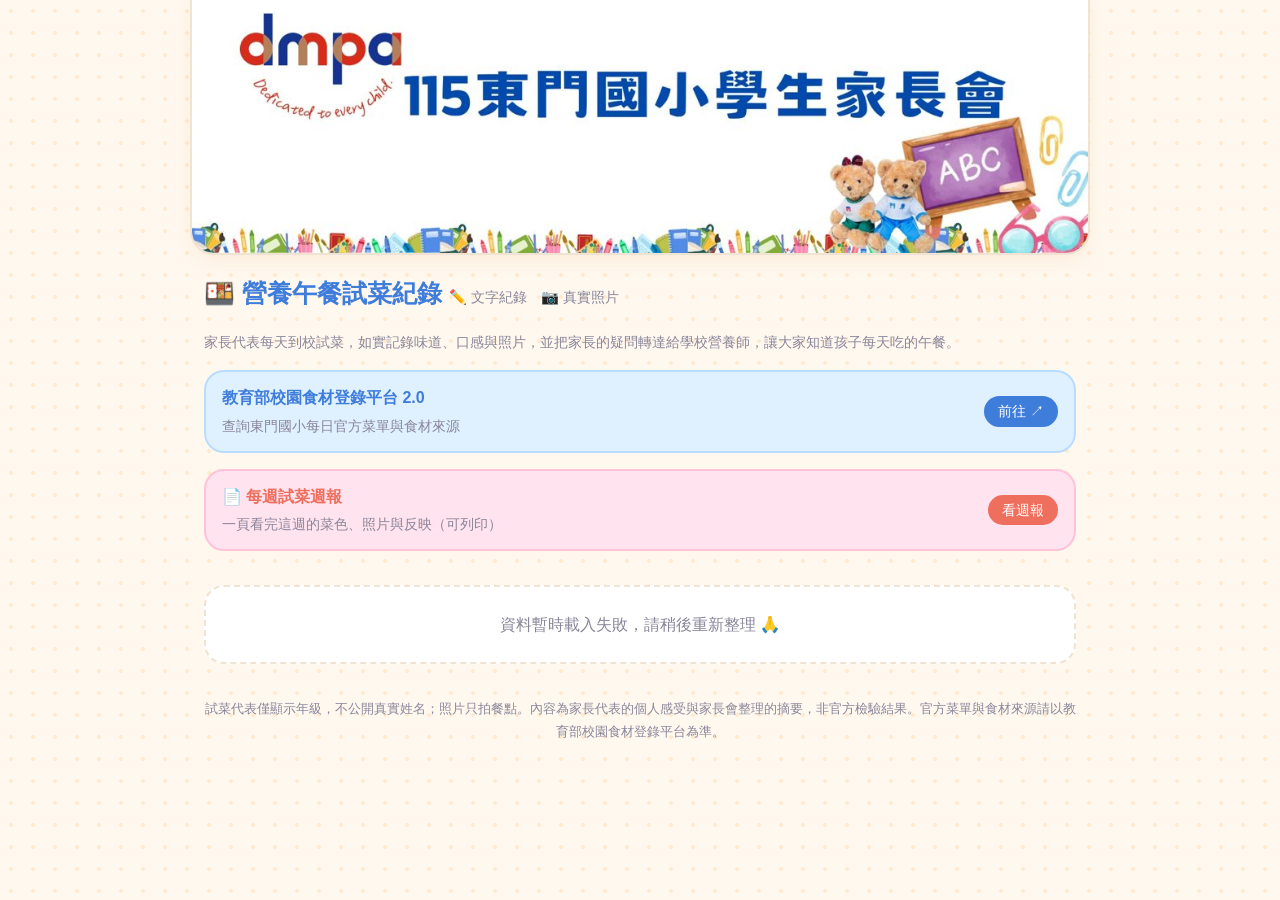
<file: index.html>
<!DOCTYPE html>
<html lang="zh-Hant"><head><meta charset="utf-8">
<meta name="viewport" content="width=device-width, initial-scale=1, viewport-fit=cover">
<title>東門國小家長會・營養午餐試菜紀錄</title>
<link rel="preconnect" href="https://docs.google.com"><link rel="preconnect" href="https://drive.google.com"><link rel="preconnect" href="https://lh3.googleusercontent.com" crossorigin>
<link rel="stylesheet" href="css/style.css?v=3.4.1">
</head><body>
<div class="ban"><img src="img/banner.jpg" fetchpriority="high" alt="115東門國小學生家長會"></div>
<div class="w">
<h1>🍱 營養午餐試菜紀錄 <small>✏️ 文字紀錄　📷 真實照片</small></h1>
<p class="mu">家長代表每天到校試菜，如實記錄味道、口感與照片，並把家長的疑問轉達給學校營養師，讓大家知道孩子每天吃的午餐。</p>
<a class="ext" href="https://fatraceschool.k12ea.gov.tw/frontend/search.html?school=353606" target="_blank" rel="noopener noreferrer"><div><b>教育部校園食材登錄平台 2.0</b><br><span class="mu">查詢東門國小每日官方菜單與食材來源</span></div><span class="go">前往 ↗</span></a>
<a class="ext pk" href="week.html"><div><b>📄 每週試菜週報</b><br><span class="mu">一頁看完這週的菜色、照片與反映（可列印）</span></div><span class="go">看週報</span></a>
<div class="bar"><select id="sem" aria-label="學期" style="display:none"></select><span class="mu" id="semsum"></span></div>
<div class="tabs" id="tabs"></div>
<div id="view"><div class="empty">🍚 資料載入中…</div></div>
<p class="foot">試菜代表僅顯示年級，不公開真實姓名；照片只拍餐點。內容為家長代表的個人感受與家長會整理的摘要，非官方檢驗結果。官方菜單與食材來源請以教育部校園食材登錄平台為準。</p>
</div>
<script src="js/config.js?v=3.4.1"></script><script src="js/common.js?v=3.4.1"></script><script src="js/main.js?v=3.4.1"></script>
</body></html>
</file>
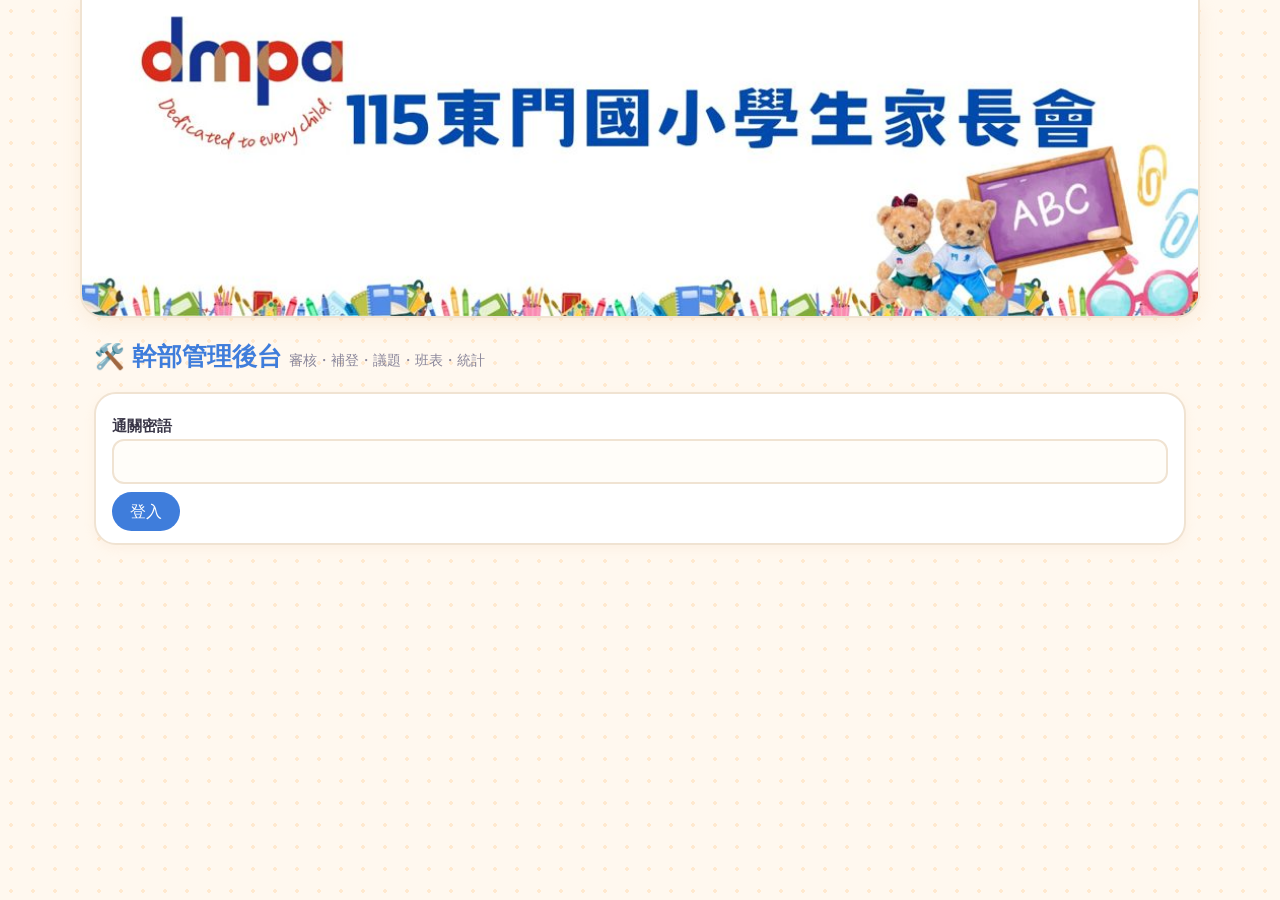
<file: admin.html>
<!DOCTYPE html>
<html lang="zh-Hant"><head><meta charset="utf-8">
<meta name="viewport" content="width=device-width, initial-scale=1"><meta name="robots" content="noindex,nofollow">
<title>幹部管理後台・東門國小營養午餐</title><link rel="stylesheet" href="css/style.css?v=3.4.1">
<style>
section.f,.rv,.card2{background:#fff;border:2px solid var(--bd);border-radius:22px;padding:12px 16px;margin:14px 0;box-shadow:0 4px 12px #f3d9b833}
.f h2{margin-top:4px}label{display:block;font-weight:700;margin-top:8px;font-size:.92rem}
.w input:not([type=checkbox]):not([type=file]),.w textarea,.w select{width:100%;padding:7px 10px;border:2px solid var(--bd);border-radius:12px;background:#fffdf9;font:inherit}textarea{min-height:90px}
.w button{font:inherit;background:var(--ac);color:#fff;border:0;border-radius:99px;padding:6px 18px;margin:8px 6px 0 0;cursor:pointer}.w button.g{background:#fff;color:var(--ac);border:2px solid var(--ac);padding:3px 12px;font-size:.88rem}.w button.r{background:var(--rd)}button:disabled{opacity:.5}
.row{display:flex;gap:10px;flex-wrap:wrap}.row>div{flex:1;min-width:130px}.th img{height:70px;border-radius:10px;margin:6px 6px 0 0}
.pks{display:flex;gap:8px;flex-wrap:wrap}.pk{width:96px;font-size:.78rem}.pk img{width:96px;height:96px;object-fit:cover;border-radius:12px;display:block}
.tb{width:100%;border-collapse:collapse;font-size:.9rem}.tb th,.tb td{border-bottom:1px solid var(--bd);padding:5px 6px;text-align:left;vertical-align:top}.tb tr.zero td{background:#fff1f1}.tb-w{overflow-x:auto}
#toast{position:fixed;left:50%;bottom:22px;transform:translateX(-50%);background:#3a3748;color:#fff;border-radius:99px;padding:8px 22px;display:none;z-index:60;max-width:90vw}#toast.er{background:#c0392b}
.badge2{background:var(--rd);color:#fff;border-radius:99px;padding:0 8px;font-size:.75rem;margin-left:4px}pre{white-space:pre-wrap;word-break:break-all;background:#fffdf9;border:2px dashed var(--bd);border-radius:12px;padding:8px;font-size:.8rem}
.tabs button{position:relative}.mini{font-size:.85rem;color:var(--mu)}
</style></head><body class="adm">
<div class="ban"><img src="img/banner.jpg" alt="115東門國小學生家長會"></div>
<div class="w"><h1>🛠️ 幹部管理後台 <small>審核・補登・議題・班表・統計</small></h1>
<section class="f" id="login"><label>通關密語</label><input id="key" type="password" autocomplete="off"><button id="lg">登入</button><div class="mu" id="lm"></div></section>
<div id="main" style="display:none"><div style="text-align:right"><button class="g" id="rl" style="margin:0">🔄 重新整理資料</button></div><div class="tabs" id="tabs"></div><div id="pane"></div></div></div>
<div id="toast"></div><button id="top" aria-label="回到最上方">↑</button>
<script src="js/config.js?v=3.4.1"></script><script src="js/common.js?v=3.4.1"></script><script src="js/qr.js?v=3.4.1"></script><script src="js/admin.js?v=3.4.1"></script>
</body></html>
</file>
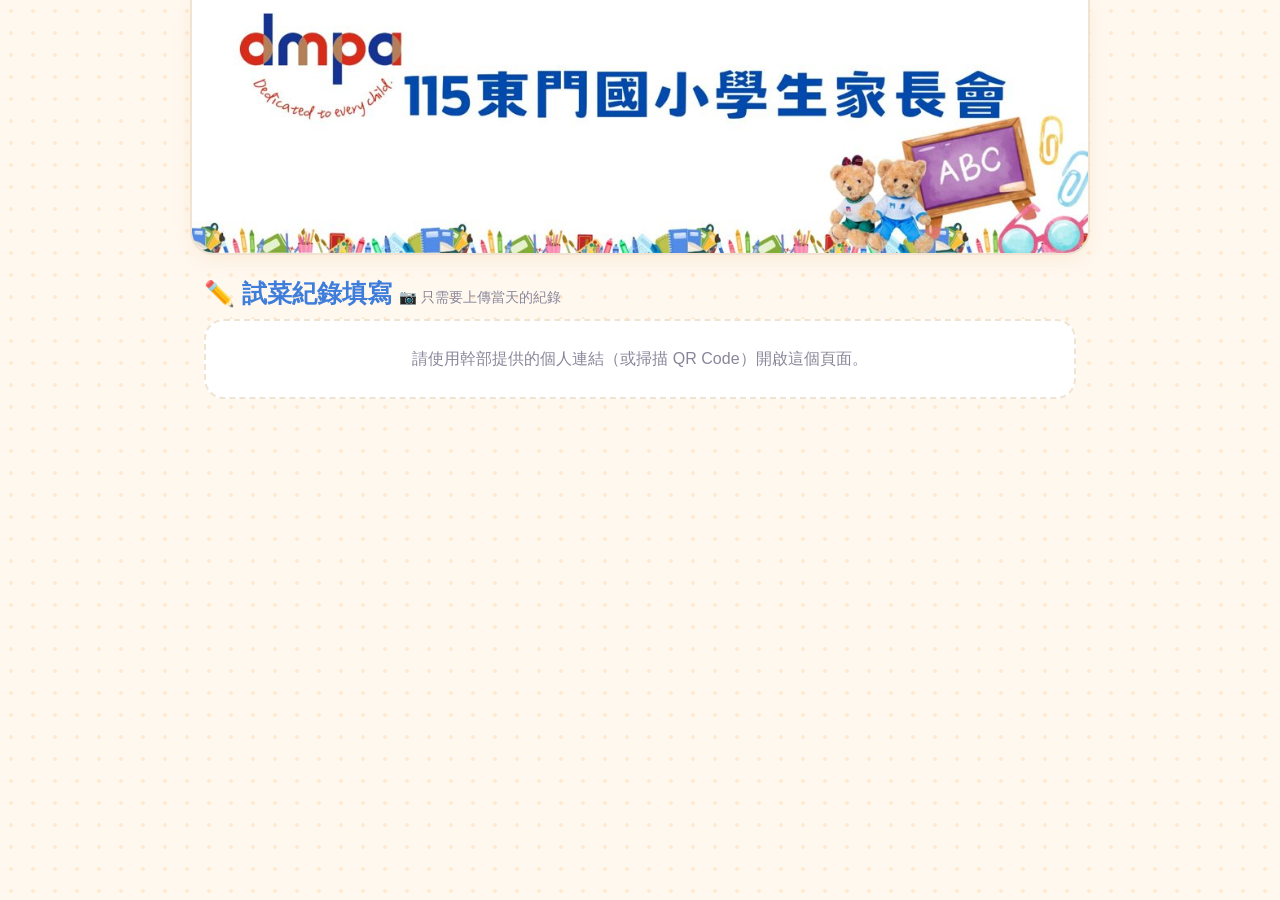
<file: rep.html>
<!DOCTYPE html>
<html lang="zh-Hant"><head><meta charset="utf-8">
<meta name="viewport" content="width=device-width, initial-scale=1"><meta name="robots" content="noindex,nofollow">
<title>家代試菜填寫・東門國小</title><link rel="stylesheet" href="css/style.css?v=3.4.1">
<style>
section.f{background:#fff;border:2px solid var(--bd);border-radius:22px;padding:12px 16px;margin:14px 0;box-shadow:0 4px 12px #f3d9b833}
.f h2{margin-top:4px}label{display:block;font-weight:700;margin-top:8px;font-size:.92rem}
.f input,.f textarea,.f select{width:100%;padding:8px 10px;border:2px solid var(--bd);border-radius:12px;background:#fffdf9;font:inherit}.f textarea{min-height:150px}
.f button{font:inherit;background:var(--ac);color:#fff;border:0;border-radius:99px;padding:8px 26px;margin:12px 8px 0 0;cursor:pointer}.f button.g{background:#fff;color:var(--ac);border:2px solid var(--ac);padding:4px 14px;margin:6px 0 0;font-size:.88rem}button:disabled{opacity:.5}
.hd{border-top:1px solid var(--bd);padding:6px 0}.hd summary{cursor:pointer}.ht{background:#fffdf9;border-radius:12px;padding:8px 12px;margin:6px 0;font-size:.95rem}.mini{font-size:.85rem;color:var(--mu)}.th img{height:80px;border-radius:10px;margin:6px 6px 0 0}.msg{margin-top:8px;font-weight:700}.ok{color:#1d6b43}.er{color:#c0392b}.hi{list-style:none;padding:0;margin:0}.hi li{padding:3px 0}
</style></head><body>
<div class="ban"><img src="img/banner.jpg" alt="115東門國小學生家長會"></div>
<div class="w"><h1>✏️ 試菜紀錄填寫 <small>📷 只需要上傳當天的紀錄</small></h1><div id="app"><div class="empty">載入中…</div></div></div>
<script src="js/config.js?v=3.4.1"></script><script src="js/common.js?v=3.4.1"></script><script src="js/rep.js?v=3.4.1"></script>
</body></html>
</file>
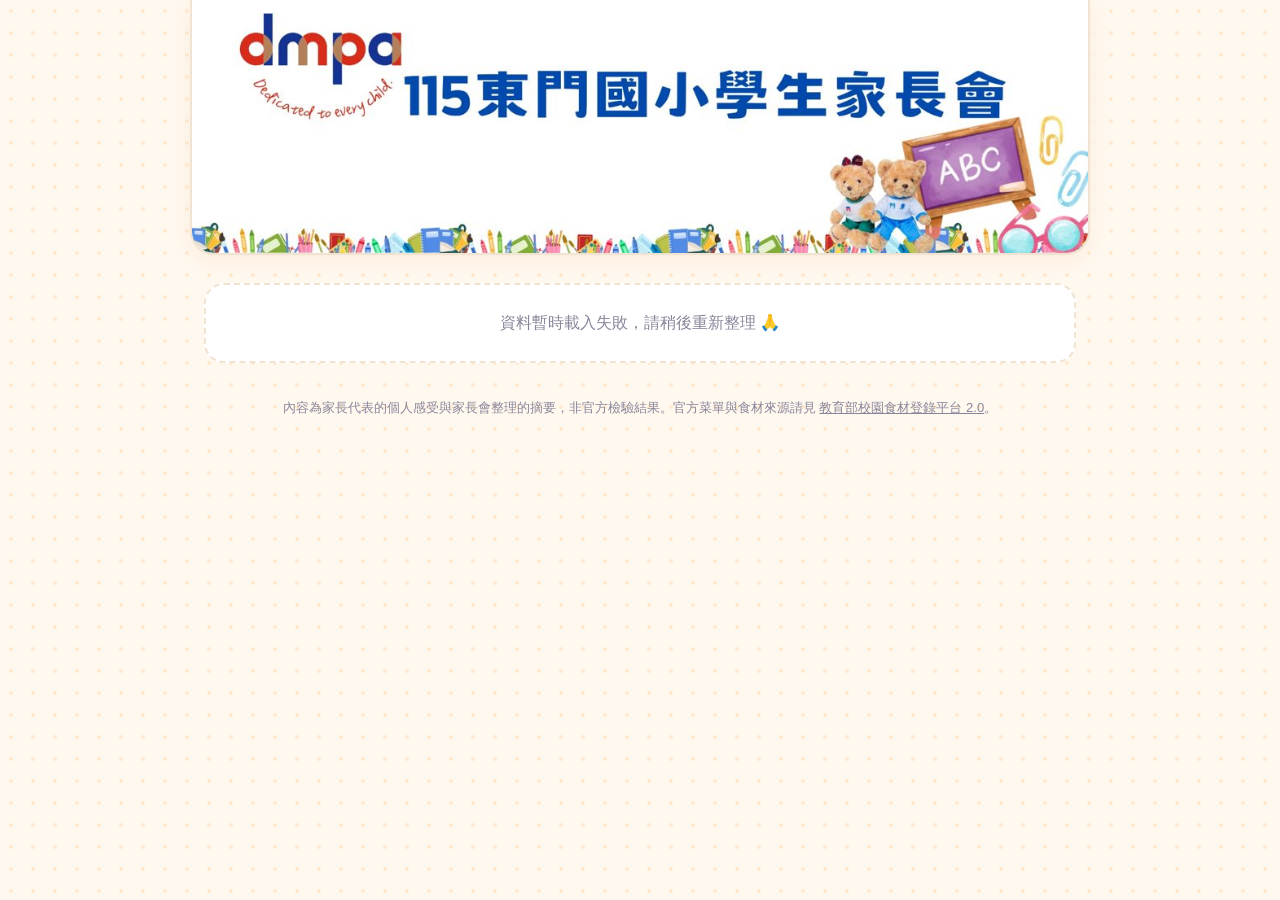
<file: week.html>
<!DOCTYPE html>
<html lang="zh-Hant"><head><meta charset="utf-8">
<meta name="viewport" content="width=device-width, initial-scale=1, viewport-fit=cover">
<title>營養午餐週報・東門國小家長會</title>
<link rel="preconnect" href="https://docs.google.com"><link rel="preconnect" href="https://drive.google.com"><link rel="stylesheet" href="css/style.css?v=3.4.1">
</head><body>
<div class="ban"><img src="img/banner.jpg" alt="115東門國小學生家長會"></div>
<div class="w"><div class="nav" id="nav"></div><div id="rep"><div class="empty">🍚 週報產生中…</div></div>
<p class="foot">內容為家長代表的個人感受與家長會整理的摘要，非官方檢驗結果。官方菜單與食材來源請見 <a href="https://fatraceschool.k12ea.gov.tw/frontend/search.html?school=353606" target="_blank" rel="noopener">教育部校園食材登錄平台 2.0</a>。</p></div>
<script src="js/config.js?v=3.4.1"></script><script src="js/common.js?v=3.4.1"></script><script src="js/week.js?v=3.4.1"></script>
</body></html>
</file>
<file: css/style.css>
:root{--bg:#fff8ef;--card:#fff;--tx:#3a3748;--mu:#8a869a;--ac:#3f7ddb;--ac2:#e8f1ff;--rd:#ef6f5e;--bd:#f0e3d2;--pk:#ffe3ee;--mt:#dcf5e6;--bt:#fff3c4;--pc:#ffe7d9;--sk:#dff0ff;color-scheme:light;box-sizing:border-box}
*{box-sizing:inherit}html{scroll-behavior:smooth}
body{margin:0;color:var(--tx);font:16px/1.7 "Noto Sans TC","PingFang TC","Microsoft JhengHei",sans-serif;background-color:var(--bg);background-image:radial-gradient(#ffe9cf 1.6px,transparent 1.6px);background-size:22px 22px}
.w{max-width:900px;margin:0 auto;padding:0 14px 56px}
.ban{background:#fff;border-radius:0 0 24px 24px;overflow:hidden;border:2px solid var(--bd);border-top:0;box-shadow:0 6px 18px #f3d9b855}.ban img{display:block;width:100%;height:auto}
h1{font-size:1.55rem;margin:18px 0 4px;color:var(--ac)}h1 small{font-size:.9rem;color:var(--mu);font-weight:400}
h2{font-size:1.12rem;margin:28px 0 10px;display:flex;align-items:center;gap:8px}h2:before{content:"";width:10px;height:22px;border-radius:6px;background:var(--rd)}
.mu{color:var(--mu);font-size:.9rem}a{color:var(--ac)}
.ext{display:flex;gap:12px;align-items:center;margin:16px 0;padding:12px 16px;background:var(--sk);border:2px solid #b9dcff;border-radius:20px;text-decoration:none;color:var(--tx)}
.ext b{color:var(--ac)}.go{margin-left:auto;white-space:nowrap;background:var(--ac);color:#fff;border-radius:99px;padding:3px 14px;font-size:.9rem}
.bar{display:flex;gap:10px;align-items:center;flex-wrap:wrap;margin:14px 0 8px}
select,input,textarea{font:inherit;color:var(--tx)}select{padding:6px 12px;border-radius:12px;border:2px solid var(--bd);background:#fff}
.tabs{display:flex;gap:8px;overflow-x:auto;padding:4px 2px 8px;scrollbar-width:none}.tabs::-webkit-scrollbar{display:none}
.tabs button{flex:none;font:inherit;border:2px solid var(--bd);background:#fff;color:var(--tx);border-radius:99px;padding:5px 18px;cursor:pointer;transition:transform .15s}
.tabs button:hover{transform:translateY(-2px)}.tabs button.on{background:var(--ac);border-color:var(--ac);color:#fff;box-shadow:0 4px 10px #3f7ddb44}.tabs button.em{opacity:.45}
.st{display:grid;grid-template-columns:repeat(auto-fit,minmax(96px,1fr));gap:10px;margin:14px 0}
.st div{border-radius:18px;padding:10px 6px;text-align:center;font-size:.85rem;border:2px solid #fff;box-shadow:0 3px 8px #00000010}.st b{display:block;font-size:1.6rem;line-height:1.3}
.st div:nth-child(1){background:var(--sk)}.st div:nth-child(2){background:var(--bt)}.st div:nth-child(3){background:var(--mt)}.st div:nth-child(4){background:var(--pk)}.st div:nth-child(5){background:var(--pc)}
/* 週區塊 */
.wk{background:#fff;border:2px solid var(--bd);border-radius:22px;margin:14px 0;overflow:hidden;box-shadow:0 4px 12px #f3d9b833}
.wk>summary{list-style:none;cursor:pointer;padding:12px 16px;display:flex;gap:10px;align-items:center;flex-wrap:wrap}.wk>summary::-webkit-details-marker{display:none}
.wk>summary:before{content:"▸";color:var(--rd);transition:transform .2s}.wk[open]>summary:before{transform:rotate(90deg)}
.wk[open]>summary{background:linear-gradient(90deg,var(--pc),#fff)}.wk .wt{font-weight:700}.wk .sm{color:var(--mu);font-size:.85rem}
.dots{display:flex;gap:4px;margin-left:auto}.dots i{width:12px;height:12px;border-radius:50%;background:#eadfce}.dots i.y{background:#52c28a}.dots i.t{background:#f5a524}
.wk .body{padding:4px 14px 14px}.wlink{display:inline-block;margin:6px 0;font-size:.88rem;background:var(--ac2);border-radius:99px;padding:2px 14px;text-decoration:none}
/* 每日卡 */
.day{border:2px dashed #f0d9bd;border-radius:20px;padding:12px 14px;margin:12px 0;background:#fffdf9}
.dh{display:flex;align-items:center;gap:10px;margin-bottom:6px}.badge{background:var(--ac);color:#fff;border-radius:14px;padding:2px 12px;font-weight:700;line-height:1.5;text-align:center}.badge small{display:block;font-size:.7rem;font-weight:400;opacity:.9}
.menu{background:var(--bt);border-radius:14px;padding:6px 12px;margin:6px 0;font-size:.95rem}.menu b{color:#8a5a00}
.sec{font-weight:700;margin:10px 0 4px;font-size:.95rem}
.gal{display:grid;grid-template-columns:repeat(auto-fill,minmax(120px,1fr));gap:8px}
.gal a{display:block;aspect-ratio:1;border-radius:14px;overflow:hidden;background:#f3ead9;border:2px solid #fff;box-shadow:0 2px 6px #0000001a}
.gal img{width:100%;height:100%;object-fit:cover;display:block;transition:transform .25s}.gal a:hover img{transform:scale(1.06)}
.gal.menus{grid-template-columns:repeat(auto-fill,minmax(150px,1fr))}.gal.menus a{aspect-ratio:4/3}
.rep{background:#fff;border:2px solid #f6ead7;border-radius:16px;padding:6px 12px;margin:8px 0}.rep strong{color:var(--rd)}.rep ul{margin:2px 0 4px;padding-left:1.2em}
.bub{display:flex;gap:10px;align-items:flex-start;margin:10px 0}.bub .av{flex:none;width:34px;height:34px;border-radius:50%;display:grid;place-items:center;font-size:1.1rem;background:var(--mt)}
.bub .tx{background:var(--mt);border-radius:4px 18px 18px 18px;padding:7px 14px;font-size:.95rem}.bub .tx b{color:#1d6b43}
/* 狀態標籤 */
.chip{display:inline-flex;align-items:center;gap:4px;border-radius:99px;padding:1px 11px;font-size:.78rem;font-weight:700;border:2px solid transparent;white-space:nowrap}
.chip.wait{background:#fff1c9;color:#8a5a00;border-color:#f6cf6a}.chip.ok{background:#d9f5e3;color:#1d6b43;border-color:#8fdcae}.chip.in{background:#dcebff;color:#24508f;border-color:#9cc4f5}
/* 反映卡 */
.qa{display:grid;grid-template-columns:minmax(0,1fr);gap:10px}.qi{width:100%}.qi{background:#fff;border:2px solid var(--bd);border-left:8px solid #9cc4f5;border-radius:18px;padding:2px 14px}
.qi.wait{border-left-color:#f5a524;background:#fffaf0}.qi.ok{border-left-color:#52c28a}
.qi summary{cursor:pointer;padding:8px 0;display:flex;gap:8px;align-items:center;flex-wrap:wrap;list-style:none}.qi summary::-webkit-details-marker{display:none}
.qi .d{color:var(--mu);font-size:.85rem}.qi .ask{background:var(--pc);border-radius:18px 4px 18px 18px;padding:7px 14px;margin:2px 0 8px;font-size:.95rem}
.empty{padding:24px;text-align:center;color:var(--mu);background:#fff;border:2px dashed var(--bd);border-radius:20px}
.foot{margin-top:34px;font-size:.82rem;color:var(--mu);text-align:center}.foot a{color:var(--mu)}
.kw{display:flex;gap:6px;flex-wrap:wrap}.kw span{background:var(--pk);border-radius:99px;padding:1px 12px;font-size:.88rem}.kw span.g{background:var(--mt)}
/* 燈箱 */
#lb{position:fixed;inset:0;background:#000d;display:none;align-items:center;justify-content:center;z-index:50}#lb.on{display:flex}#lb img{max-width:94vw;max-height:88vh;border-radius:12px}
#lb button{position:absolute;background:#fff;border:0;border-radius:50%;width:42px;height:42px;font-size:1.2rem;cursor:pointer}#lb .x{top:14px;right:14px}#lb .p{left:10px}#lb .n{right:10px}
@media (max-width:520px){.gal{grid-template-columns:repeat(3,1fr)}.gal.menus{grid-template-columns:repeat(2,1fr)}}
/* 週報/列印 */
.nav{display:flex;gap:8px;align-items:center;justify-content:center;flex-wrap:wrap;margin:14px 0}.nav a,.nav button{font:inherit;text-decoration:none;background:#fff;border:2px solid var(--bd);border-radius:99px;padding:4px 16px;color:var(--tx);cursor:pointer}
@media print{body{background:#fff}.ban,.nav,.foot a,.noprint{display:none!important}.w{max-width:none;padding:0}.day,.qi,.rep{break-inside:avoid}.gal{grid-template-columns:repeat(6,1fr)}}
.ban{max-width:900px;margin:0 auto;border-top:0}
.ext.pk{background:var(--pk);border-color:#ffc2d9}.ext.pk b{color:var(--rd)}.ext.pk .go{background:var(--rd)}

@media (max-width:520px){h1 small{display:block;margin-top:2px}}
/* 後台 v3.1 */
#tabs{position:sticky;top:0;z-index:20;background:linear-gradient(var(--bg) 85%,transparent);padding:6px 0 4px;margin:0 -2px}
.cxs{display:flex;flex-wrap:wrap;gap:6px}.cx{display:inline-block;border-radius:99px;padding:1px 11px;font-size:.85rem;border:2px solid var(--bd);background:#fff;cursor:pointer;white-space:nowrap}
.cx.ok,.cx.rec{background:#d9f5e3;border-color:#8fdcae;color:#1d6b43}.cx.wait{background:#fff1c9;border-color:#f6cf6a;color:#8a5a00}.cx.in{background:#dcebff;border-color:#9cc4f5;color:#24508f}
.cx.miss{background:#ffe3e0;border-color:#f3a99f;color:#a8261a}.cx.today,.cx.later{background:#f1eee8;color:#8a869a}.cx.hide{background:#eee;color:#888}
.seg{display:flex;gap:6px;flex-wrap:wrap}.seg button{background:#fff!important;color:var(--tx)!important;border:2px solid var(--bd)!important;padding:3px 14px!important;margin:4px 0 0!important}.seg button.on{background:var(--ac)!important;border-color:var(--ac)!important;color:#fff!important}
.card2.bad{border-color:#f3a99f;background:#fff8f7}.er{color:#c0392b}.tb tr[data-go]{cursor:pointer}.tb tr[data-go]:hover td{background:#fff8ec}

/* v3.2 平台菜單來源與菜色照片 */
.src{display:inline-block;margin-left:8px;font-size:.78rem;font-weight:400;color:var(--mu)}.src a{color:var(--mu)}
.moe{border:2px dashed #b9dcff;background:#f4f9ff;border-radius:16px;padding:6px 10px 10px;margin:8px 0}.moe .sec{margin-top:4px}
.gal.moeg a{position:relative}.gal .cap{position:absolute;left:0;right:0;bottom:0;background:#000a;color:#fff;font-size:.75rem;padding:1px 6px;white-space:nowrap;overflow:hidden;text-overflow:ellipsis}
.mbox{background:var(--bt);border-radius:14px;padding:8px 12px;margin:8px 0;font-size:.95rem}.mbox .gal{grid-template-columns:repeat(auto-fill,minmax(72px,1fr));margin-top:6px}.mbox .moe{border:0;background:none;padding:0;margin:0}
.tb th[data-sort]{cursor:pointer;white-space:nowrap;user-select:none}.tb th[data-sort]:hover{color:var(--ac)}.tb th.on{color:var(--ac)}
.warn{background:#ffe3e0;border:2px solid #f3a99f;border-radius:14px;padding:8px 12px;margin:10px 0;color:#a8261a;font-weight:700}

/* v3.3 後台版面：桌機加寬、可收合區塊、手機卡片 */
.adm .w,.adm .ban{max-width:1120px}
.fold,.rvd{background:#fff;border:2px solid var(--bd);border-radius:22px;margin:14px 0;box-shadow:0 4px 12px #f3d9b833;overflow:hidden}
.fold>summary,.rvd>summary{list-style:none;cursor:pointer;padding:12px 16px;display:flex;align-items:center;gap:8px;flex-wrap:wrap}.fold>summary::-webkit-details-marker,.rvd>summary::-webkit-details-marker{display:none}
.fold>summary:after,.rvd>summary:after{content:"＋";margin-left:auto;color:var(--rd);font-weight:700}.fold[open]>summary:after,.rvd[open]>summary:after{content:"－"}
.fold>summary h2{margin:0}.fold[open]>summary{background:linear-gradient(90deg,var(--pc),#fff)}.fold .fb{padding:4px 16px 14px}
.rvd{border-radius:16px;margin:8px 0;box-shadow:none}.rvd>summary{padding:8px 14px}.rvd .one{flex:1 1 160px;min-width:0;overflow:hidden;text-overflow:ellipsis;white-space:nowrap}
.rvd .rv{border:0;box-shadow:none;margin:0;border-top:2px dashed var(--bd);border-radius:0}
.rvs{display:grid;gap:14px;grid-template-columns:repeat(auto-fill,minmax(min(100%,460px),1fr));align-items:start}.rvs .rv{margin:0}
#top{position:fixed;right:16px;bottom:70px;width:44px;height:44px;border-radius:50%;border:0;background:var(--ac);color:#fff;font-size:1.2rem;display:none;z-index:40;cursor:pointer;box-shadow:0 4px 10px #0003}
@media (min-width:900px){.adm .w textarea{min-height:110px}.adm #tabs{justify-content:center}}
@media (max-width:640px){
 .adm .ban img{max-height:92px;object-fit:cover;object-position:left top}.adm h1{font-size:1.25rem;margin-top:10px}
 .adm .w button.g{padding:6px 14px}.adm .row{gap:6px}.adm .row>div{min-width:100%}
 .tb.cards,.tb.cards tbody{display:block}.tb.cards tr:first-child{display:none}
 .tb.cards tr{display:block;border:2px solid var(--bd);border-radius:14px;margin:8px 0;padding:6px 12px;background:#fff}.tb.cards tr.zero{background:#fff6f5}
 .tb.cards td{display:flex;justify-content:space-between;gap:12px;border:0;padding:2px 0;text-align:right;background:none!important}.tb.cards td:before{content:attr(data-l);color:var(--mu);white-space:nowrap}
}
details>*{box-sizing:border-box}
@media (max-width:640px){.adm .st{grid-template-columns:repeat(2,1fr)}.tb.cards td.acts{display:block;text-align:left}.tb.cards td.acts:before{content:none}.tb.cards td.acts button{margin:6px 6px 0 0}}
.adm .tabs button{background:#fff;color:var(--tx);border:2px solid var(--bd);margin:0;padding:5px 16px}.adm .tabs button.on{background:var(--ac);color:#fff;border-color:var(--ac)}

/* v3.4 平台菜單、營養、食材、實拍照片標示 */
.dishes{list-style:none;margin:6px 0 2px;padding:0;display:grid;grid-template-columns:repeat(auto-fill,minmax(min(100%,190px),1fr));gap:4px 10px}.dishes li{font-weight:700;color:#5a3d00}
.dishes .dt{display:inline-block;min-width:4.6em;font-size:.78rem;font-weight:400;color:#8a5a00;background:#fff7d6;border-radius:99px;padding:0 8px;margin-right:6px}
.nut{display:flex;flex-wrap:wrap;gap:6px;margin:8px 0 2px}.nut span{background:#fff;border:2px solid #f3e2a8;border-radius:12px;padding:1px 9px;font-size:.85rem;line-height:1.35;text-align:center}
.nut span b{font-size:1rem}.nut span small{display:block;font-size:.7rem;color:var(--mu)}.nut span.cal{border-color:#f7b9a6;background:#fff4ef}
.ing{margin-top:6px;font-size:.88rem}.ing summary{cursor:pointer;font-weight:700;color:#5a3d00}.ing ul{margin:4px 0 0;padding-left:1.1em}.ing li{margin:2px 0}.ing small{color:var(--mu)}
.cert{display:inline-block;margin-left:3px;font-size:.68rem;background:#d9f5e3;color:#1d6b43;border-radius:6px;padding:0 4px}
.kcal{margin-left:auto;font-size:.85rem;background:#fff4ef;border:2px solid #f7b9a6;border-radius:99px;padding:0 10px;color:#a8471c}
.realbox{border:2px solid #8fdcae;background:#f3fbf6;border-radius:16px;padding:6px 10px 10px;margin:8px 0}.realbox .sec{margin-top:4px;color:#1d6b43}
.gal.real a{position:relative}.hello{font-size:1.05rem;margin:10px 0}.duty{background:var(--sk);border-radius:12px;padding:6px 12px;margin:6px 0}
.mbox .opts{margin-top:8px;border-top:1px dashed #e8d48a;padding-top:6px}.mbox .opts label{display:block;font-weight:400;margin:4px 0}.mbox .pv summary{cursor:pointer;margin-top:4px}
#qrm{position:fixed;inset:0;background:#000b;display:none;align-items:center;justify-content:center;z-index:70;padding:14px}#qrm.on{display:flex}
#qrm .box{background:#fff;border-radius:20px;padding:12px;max-width:min(96vw,560px);max-height:94vh;overflow:auto;text-align:center}#qrm img{max-width:100%;max-height:70vh;border-radius:12px;display:block;margin:0 auto}
#qrm .acts{display:flex;gap:8px;justify-content:center;flex-wrap:wrap;margin-top:8px}#qrm .btn{display:inline-block;background:var(--ac);color:#fff;border-radius:99px;padding:7px 18px;text-decoration:none;margin-top:8px}
.dayqr{background:var(--sk);border:2px solid #b9dcff;border-radius:14px;padding:6px 12px;margin:8px 0}.dayqr button{margin:4px 0 4px 8px!important}
.danger{border:2px dashed #f3a99f;background:#fff8f7;border-radius:14px;padding:8px 12px;margin-top:14px}.danger b{color:#a8261a}
.rv .opts label,.adm .opts label{display:block;font-weight:400;margin:2px 0}
.tb tr.avg td{background:#fff7d6;font-weight:700}
@media (max-width:640px){label.sp{display:none}}
</file>
